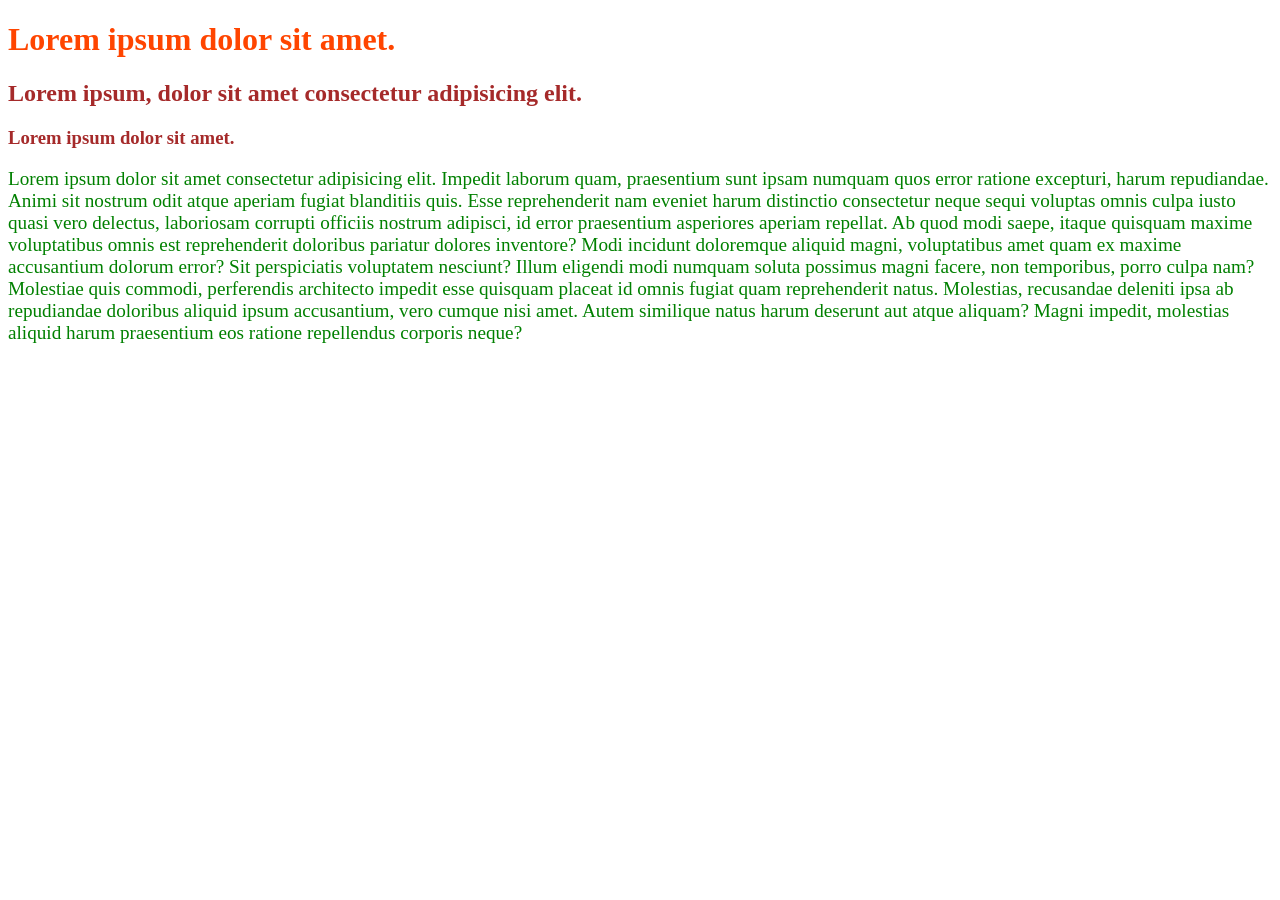
<file: css/01_basics/index.html>
<!doctype html>
<html lang="en">
  <head>
    <meta charset="UTF-8" />
    <meta name="viewport" content="width=device-width, initial-scale=1.0" />
    <title>CSS basics</title>
    <style>
      p {
        color: green;
      }
      /* class used here to style which was set below in body */
      .colorbrown {
        color: brown;
      }
    </style>
    <link rel="stylesheet" href="style.css" />
  </head>
  <body>
    <!-- in line styling -->
    <h1 style="color: orangered">Lorem ipsum dolor sit amet.</h1>

    <!-- using class to style -->
    <h2 class="colorbrown">
      Lorem ipsum, dolor sit amet consectetur adipisicing elit.
    </h2>

    <h3 class="colorbrown">Lorem ipsum dolor sit amet.</h3>

    <p>
      Lorem ipsum dolor sit amet consectetur adipisicing elit. Impedit laborum
      quam, praesentium sunt ipsam numquam quos error ratione excepturi, harum
      repudiandae. Animi sit nostrum odit atque aperiam fugiat blanditiis quis.
      Esse reprehenderit nam eveniet harum distinctio consectetur neque sequi
      voluptas omnis culpa iusto quasi vero delectus, laboriosam corrupti
      officiis nostrum adipisci, id error praesentium asperiores aperiam
      repellat. Ab quod modi saepe, itaque quisquam maxime voluptatibus omnis
      est reprehenderit doloribus pariatur dolores inventore? Modi incidunt
      doloremque aliquid magni, voluptatibus amet quam ex maxime accusantium
      dolorum error? Sit perspiciatis voluptatem nesciunt? Illum eligendi modi
      numquam soluta possimus magni facere, non temporibus, porro culpa nam?
      Molestiae quis commodi, perferendis architecto impedit esse quisquam
      placeat id omnis fugiat quam reprehenderit natus. Molestias, recusandae
      deleniti ipsa ab repudiandae doloribus aliquid ipsum accusantium, vero
      cumque nisi amet. Autem similique natus harum deserunt aut atque aliquam?
      Magni impedit, molestias aliquid harum praesentium eos ratione repellendus
      corporis neque?
    </p>
  </body>
</html>
</file>
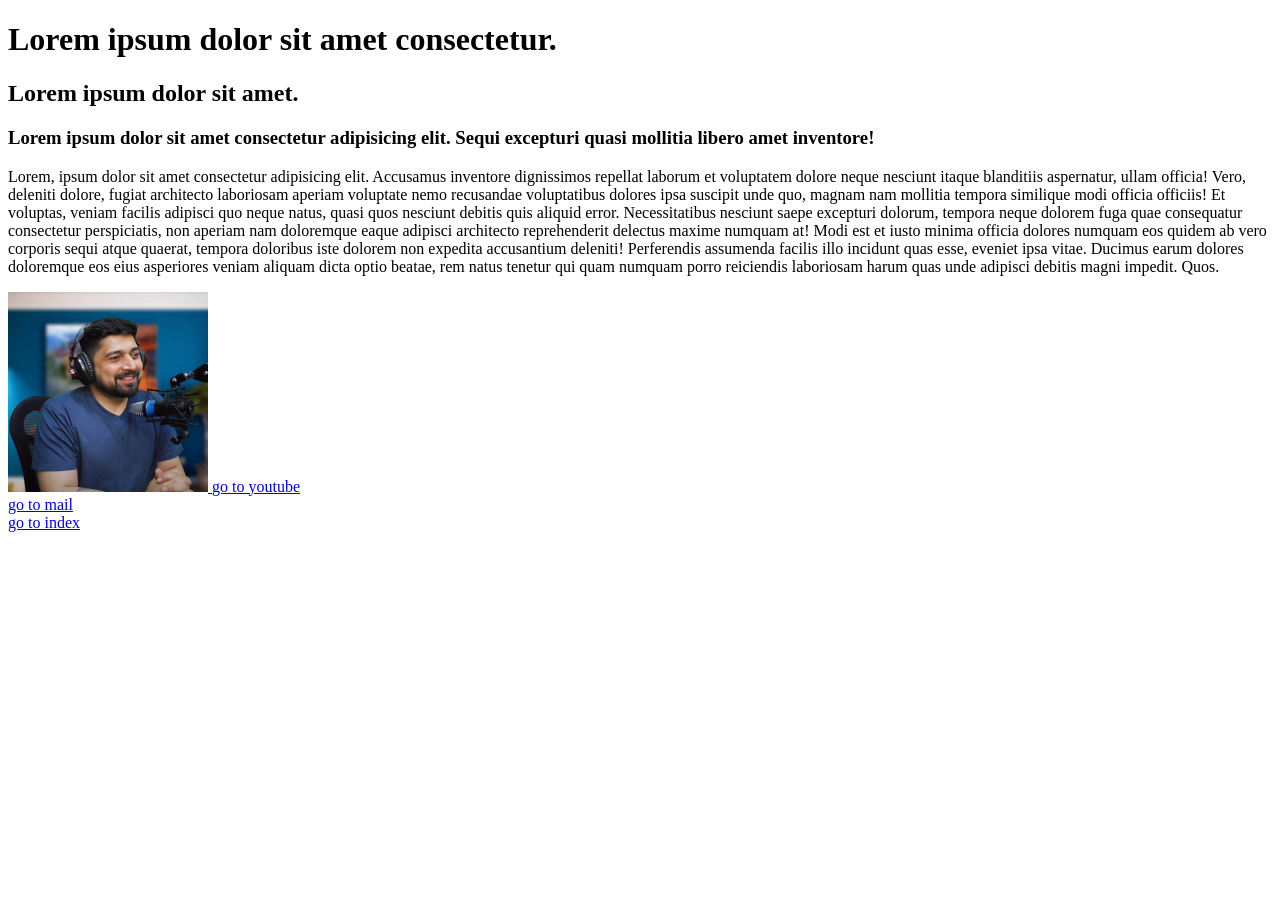
<file: html/01_intro.html>
<!doctype html>
<html lang="en">
  <head>
    <meta charset="UTF-8" />
    <meta name="viewport" content="width=device-width, initial-scale=1.0" />
    <title>Headings</title>
  </head>
  <!-- headers and paragraph -->
  <body>
    <h1 title="vaibhav">Lorem ipsum dolor sit amet consectetur.</h1>
    <h2 title="hover krne pe tooltip">Lorem ipsum dolor sit amet.</h2>
    <h3>
      Lorem ipsum dolor sit amet consectetur adipisicing elit. Sequi excepturi
      quasi mollitia libero amet inventore!
    </h3>
    <p>
      Lorem, ipsum dolor sit amet consectetur adipisicing elit. Accusamus
      inventore dignissimos repellat laborum et voluptatem dolore neque nesciunt
      itaque blanditiis aspernatur, ullam officia! Vero, deleniti dolore, fugiat
      architecto laboriosam aperiam voluptate nemo recusandae voluptatibus
      dolores ipsa suscipit unde quo, magnam nam mollitia tempora similique modi
      officia officiis! Et voluptas, veniam facilis adipisci quo neque natus,
      quasi quos nesciunt debitis quis aliquid error. Necessitatibus nesciunt
      saepe excepturi dolorum, tempora neque dolorem fuga quae consequatur
      consectetur perspiciatis, non aperiam nam doloremque eaque adipisci
      architecto reprehenderit delectus maxime numquam at! Modi est et iusto
      minima officia dolores numquam eos quidem ab vero corporis sequi atque
      quaerat, tempora doloribus iste dolorem non expedita accusantium deleniti!
      Perferendis assumenda facilis illo incidunt quas esse, eveniet ipsa vitae.
      Ducimus earum dolores doloremque eos eius asperiores veniam aliquam dicta
      optio beatae, rem natus tenetur qui quam numquam porro reiciendis
      laboriosam harum quas unde adipisci debitis magni impedit. Quos.
    </p>
    <!-- anchor tag(hyper reference - href) -->
    <a href="https://www.google.com">
      <img src="./Assets/hc.png" width="200px" height="200px" alt="hahdfafaa" />
    </a>
    <a href="https://www.youtube.com"> go to youtube </a>
    <br />
    <a href="mailto:gupta.vaibhav9313@gmail.com">go to mail</a>
    <br />
    <a href="./index.html">go to index</a>
  </body>
</html>
</file>
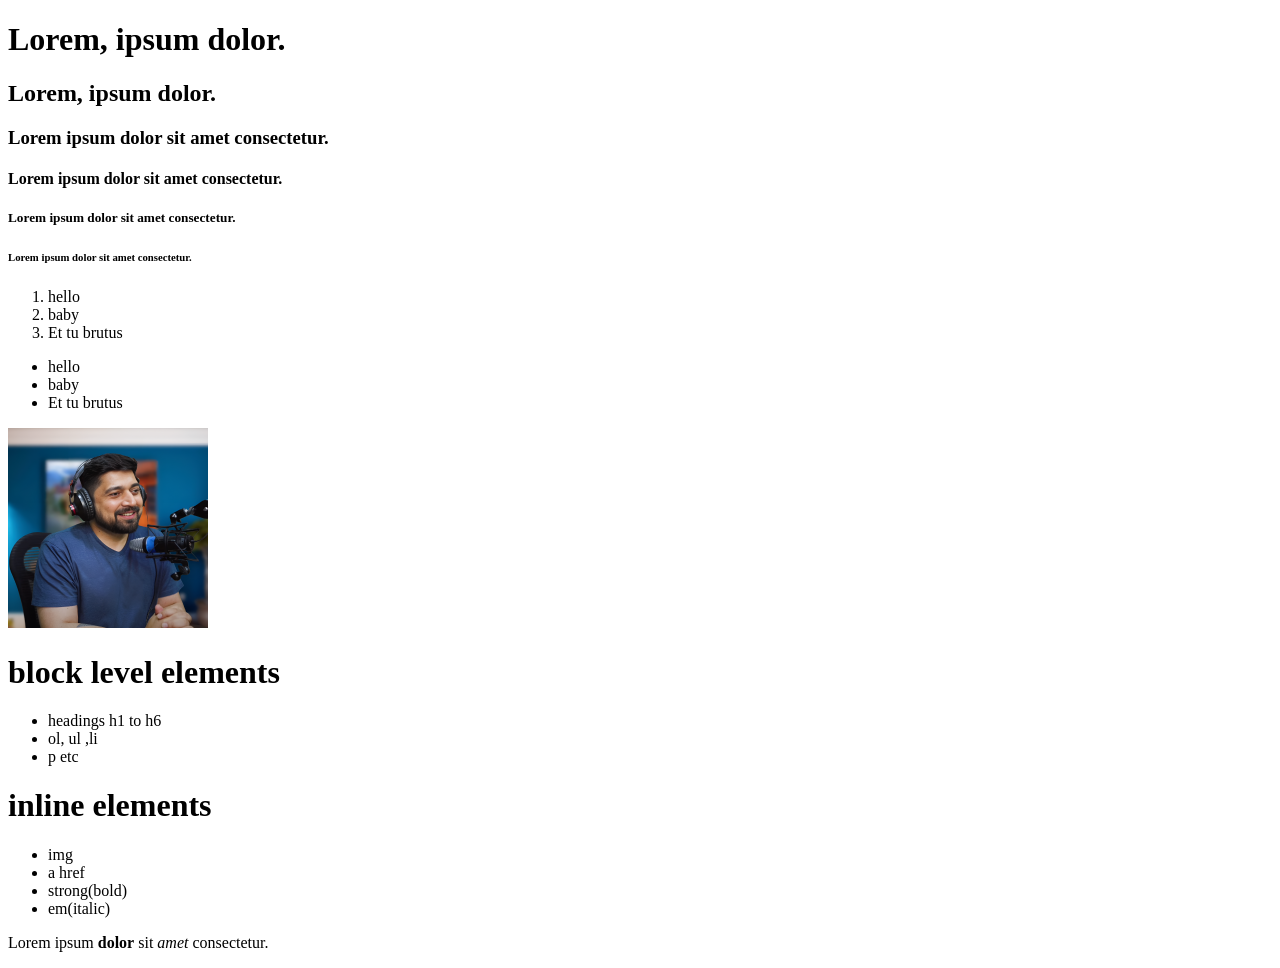
<file: html/02_headings_list.html>
<!doctype html>
<html lang="en">
  <head>
    <meta charset="UTF-8" />
    <meta name="viewport" content="width=device-width, initial-scale=1.0" />
    <title>lists</title>
  </head>
  <body>
    <!-- headings -->
    <h1>Lorem, ipsum dolor.</h1>
    <h2>Lorem, ipsum dolor.</h2>
    <h3>Lorem ipsum dolor sit amet consectetur.</h3>
    <h4>Lorem ipsum dolor sit amet consectetur.</h4>
    <h5>Lorem ipsum dolor sit amet consectetur.</h5>
    <h6>Lorem ipsum dolor sit amet consectetur.</h6>

    <!-- lists(ordered list(ol) and unordered lists(ul)) -->
    <ol>
      <li>hello</li>
      <li>baby</li>
      <li>Et tu brutus</li>
    </ol>
    <ul>
      <li>hello</li>
      <li>baby</li>
      <li>Et tu brutus</li>
    </ul>

    <!-- block level(take whole screen width) and inline element(take only required width) -->
    <img src="./Assets/hc.png" width="200px" alt="" />

    <div>
      <h1>block level elements</h1>
      <ul>
        <li>headings h1 to h6</li>
        <li>ol, ul ,li</li>
        <li>p etc</li>
      </ul>
    </div>
    <div>
      <h1>inline elements</h1>
      <ul>
        <li>img</li>
        <li>a href</li>
        <li>strong(bold)</li>
        <li>em(italic)</li>
      </ul>

      <p>Lorem ipsum <strong>dolor</strong> sit <em>amet</em> consectetur.</p>
    </div>
  </body>
</html>
</file>
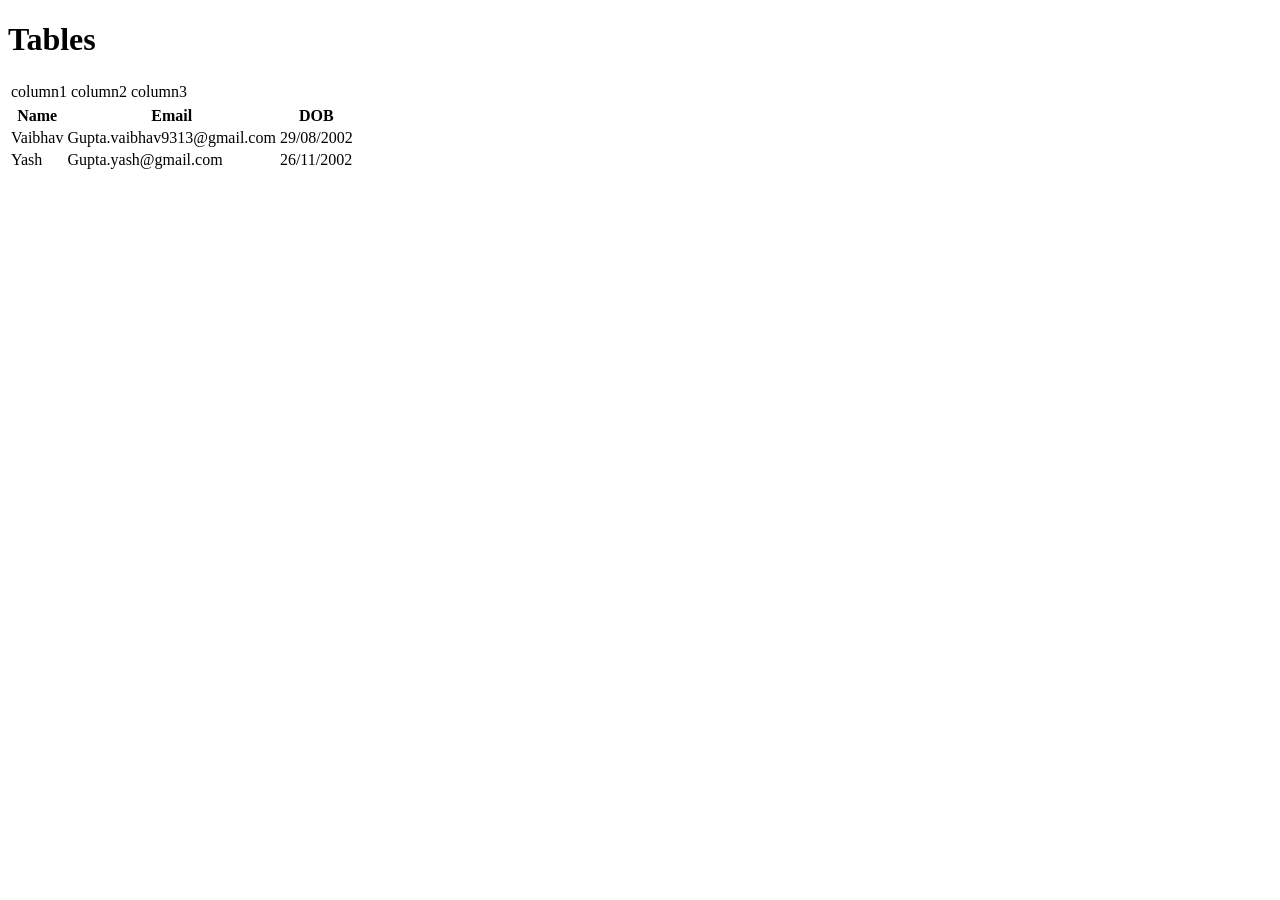
<file: html/03_tables.html>
<!doctype html>
<html lang="en">
  <head>
    <meta charset="UTF-8" />
    <meta name="viewport" content="width=device-width, initial-scale=1.0" />
    <title>Tables</title>
  </head>
  <body>
    <h1>Tables</h1>
    <table>
      <tr>
        <td>column1</td>
        <td>column2</td>
        <td>column3</td>
      </tr>
    </table>

    <table>
      <tr>
        <th>Name</th>
        <th>Email</th>
        <th>DOB</th>
      </tr>
      <tr>
        <td>Vaibhav</td>
        <td>Gupta.vaibhav9313@gmail.com</td>
        <td>29/08/2002</td>
      </tr>
      <tr>
        <td>Yash</td>
        <td>Gupta.yash@gmail.com</td>
        <td>26/11/2002</td>
      </tr>
    </table>
  </body>
</html>
</file>
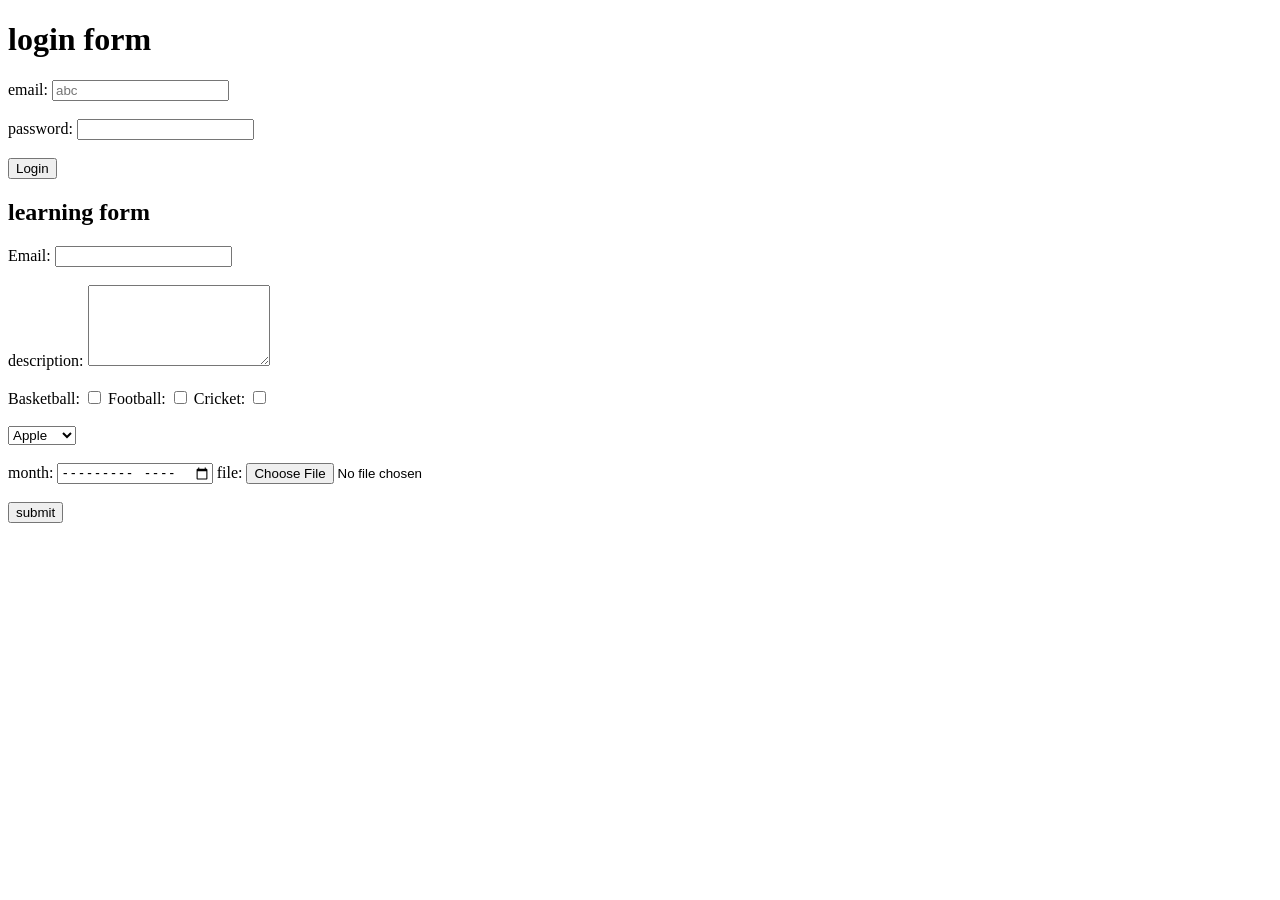
<file: html/04_forms.html>
<!doctype html>
<html lang="en">
  <head>
    <meta charset="UTF-8" />
    <meta name="viewport" content="width=device-width, initial-scale=1.0" />
    <title>forms</title>
  </head>
  <body>
    <h1>login form</h1>
    <form>
      <label for="Email">
        email:
        <input placeholder="abc" type="text" name="email" />
      </label>
      <br />
      <br />
      <label for="Password">
        password:
        <input type="password" name="password" />
      </label>
      <br />
      <br />
      <button type="submit">Login</button>
    </form>

    <div>
      <h2>learning form</h2>
      <form>
        <label for="email">
          Email:
          <input type="email" name="email" id="" />
        </label>
        <br />
        <br />
        <label for="description">
          description:
          <textarea rows="5" cols="20" name="description" id=""></textarea>
        </label>
        <br />
        <br />
        <label for="Games">
          Basketball:
          <input type="checkbox" name="" id="" />
          Football:
          <input type="checkbox" name="" id="" />
          Cricket:
          <input type="checkbox" name="" id="" />
        </label>
        <br />
        <br />
        <label for="Food">
          <select name="Food" id="">
            <option value="Apple">Apple</option>
            <option value="Mango">Mango</option>
            <option value="Banana">Banana</option>
          </select>
        </label>
        <br />
        <br />
        <label for="month"> month: <input type="month" name="" id="" /> </label>
        <label for="file"> file: <input type="file" name="" id="" /> </label>
        <br />
        <br />
        <button type="submit">submit</button>
      </form>
    </div>
  </body>
</html>
</file>
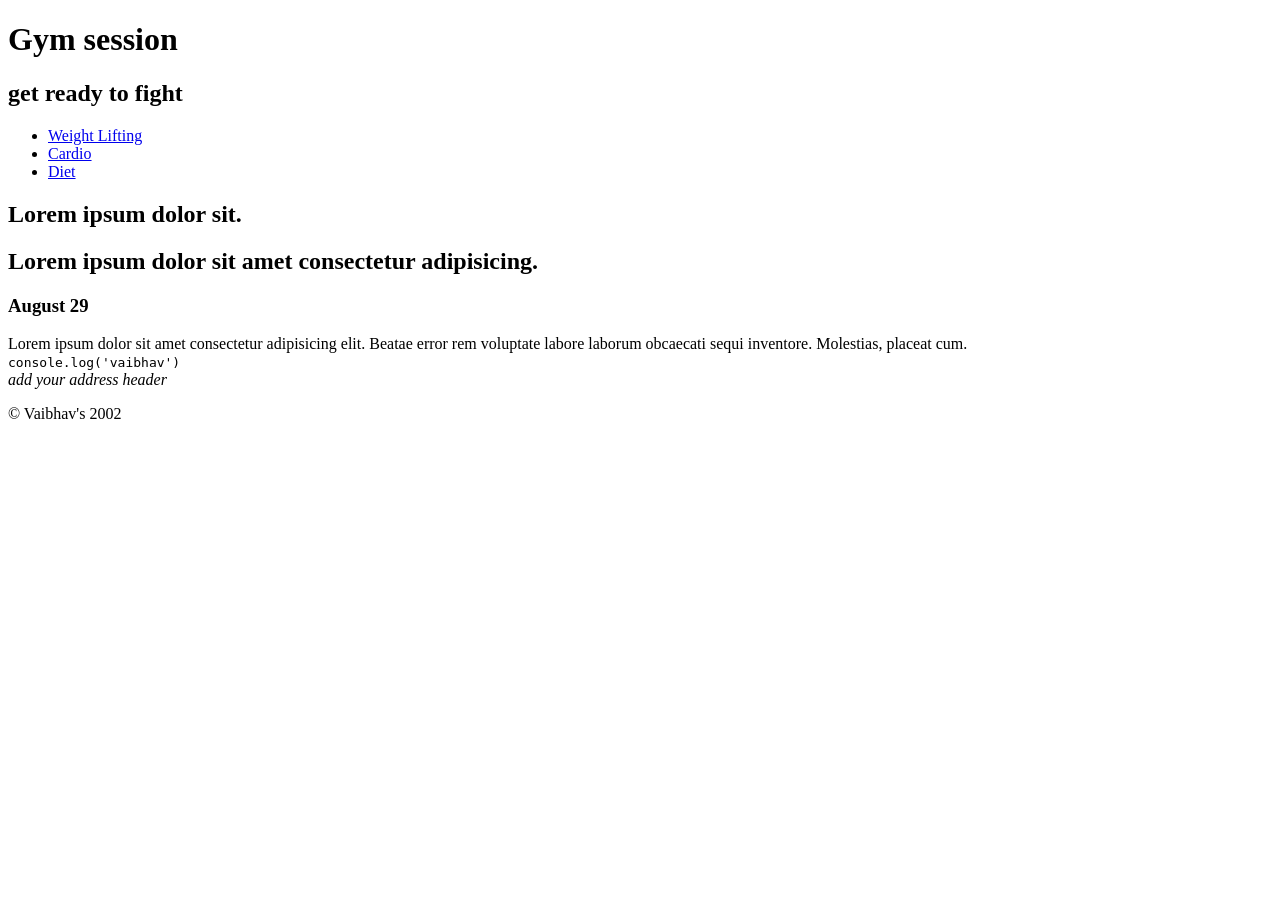
<file: html/05_semantics.html>
<!doctype html>
<html lang="en">
  <head>
    <meta charset="UTF-8" />
    <meta name="viewport" content="width=device-width, initial-scale=1.0" />
    <title>Gym Workout</title>
  </head>
  <body>
    <header>
      <h1>Gym session</h1>
      <h2>get ready to fight</h2>
      <nav>
        <ul>
          <li><a href="#">Weight Lifting</a></li>
          <li><a href="#">Cardio</a></li>
          <li><a href="#">Diet</a></li>
        </ul>
      </nav>
    </header>
    <article>
      <hgroup>
        <h1>Lorem ipsum dolor sit.</h1>
        <h2>Lorem ipsum dolor sit amet consectetur adipisicing.</h2>
        <h3><time datetime="2002-08-29">August 29</time></h3>
      </hgroup>

      <section>
        Lorem ipsum dolor sit amet consectetur adipisicing elit. Beatae error
        rem voluptate labore laborum obcaecati sequi inventore. Molestias,
        placeat cum.
      </section>

      <section>
        <code>console.log('vaibhav')</code>
      </section>
    </article>

    <footer>
      <address>add your address header</address>
      <p>&copy; Vaibhav's 2002</p>
    </footer>
  </body>
</html>
</file>
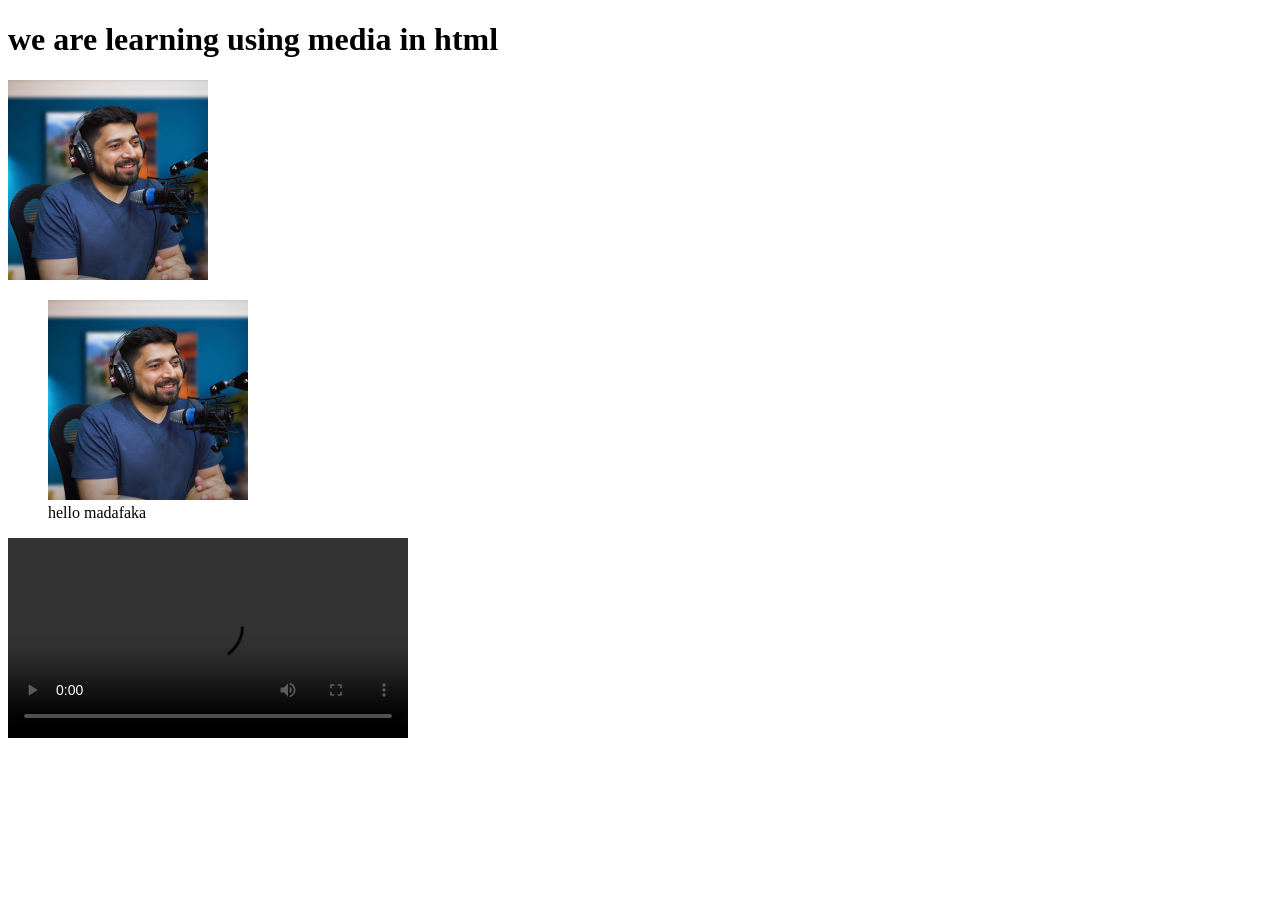
<file: html/06_media.html>
<!doctype html>
<html lang="en">
  <head>
    <meta charset="UTF-8" />
    <meta name="viewport" content="width=device-width, initial-scale=1.0" />
    <title>Media</title>
  </head>
  <body>
    <h1>we are learning using media in html</h1>
    <img src="./Assets/hc.png" title="Hitesh boi" width="200px" alt="photo" />
    <br />
    <figure>
      <img src="./Assets/hc.png" width="200" alt="again" />
      <figcaption>hello madafaka</figcaption>
    </figure>
    <video src="./Assets/cali2.mp4" controls width="400" controlslist></video>
  </body>

  <!-- aria lables are also there which make web more rich these are not imp to us but just for info writing here -->
</html>
</file>
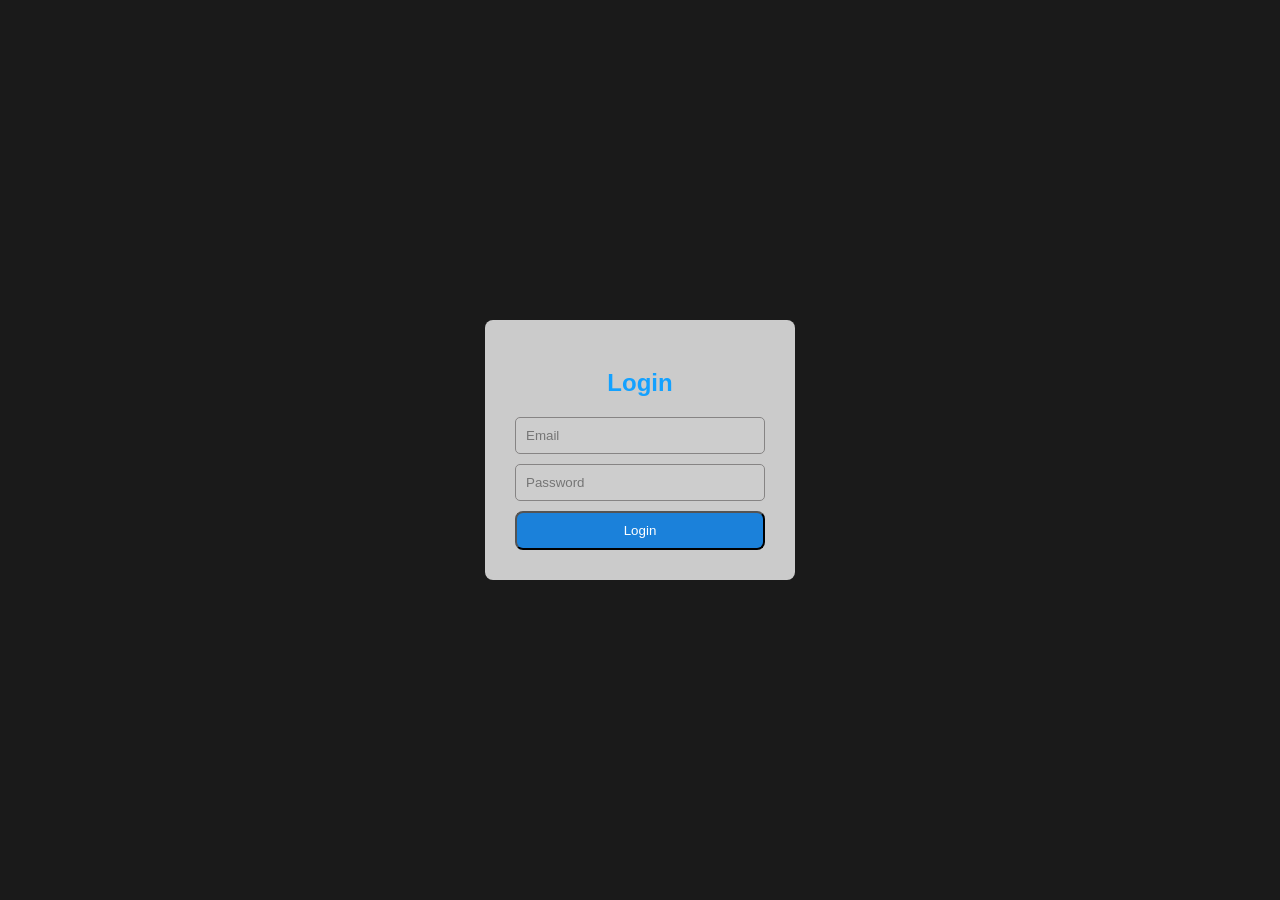
<file: css/02_login_project/login.html>
<!doctype html>
<html lang="en">
  <head>
    <meta charset="UTF-8" />
    <meta name="viewport" content="width=device-width, initial-scale=1.0" />
    <title>Login</title>
    <style>
      body {
        font-family: Arial, Helvetica, sans-serif;
        background-color: #1a1a1a;
        margin: 0;
        padding: 0;
        height: 100vh;
        display: flex;
        justify-content: center;
        align-items: center;
      }
      .card {
        background-color: #cbcbcb;
        border-radius: 8px;
        padding: 30px;
        width: 250px;
      }
      h2 {
        color: #13a1ff;
        text-align: center;
        margin-bottom: 20px;
      }
      form {
        display: flex;
        flex-direction: column;
        /* gap: 3px; */
      }
      input {
        margin-bottom: 10px;
        padding: 10px;
        border-radius: 5px;
        border: 1px solid rgb(134, 132, 132);
        background-color: #cdcdcd;
      }
      button {
        background-color: #1b81da;
        color: white;
        padding: 10px;
        border-radius: 8px;
      }
      button:hover {
        background-color: #063a68;
      }
    </style>
  </head>
  <body>
    <div class="card">
      <h2>Login</h2>
      <form>
        <input type="email" name="" id="" placeholder="Email" />
        <input type="password" name="" id="" placeholder="Password" />
        <button type="submit">Login</button>
      </form>
    </div>
  </body>
</html>
</file>
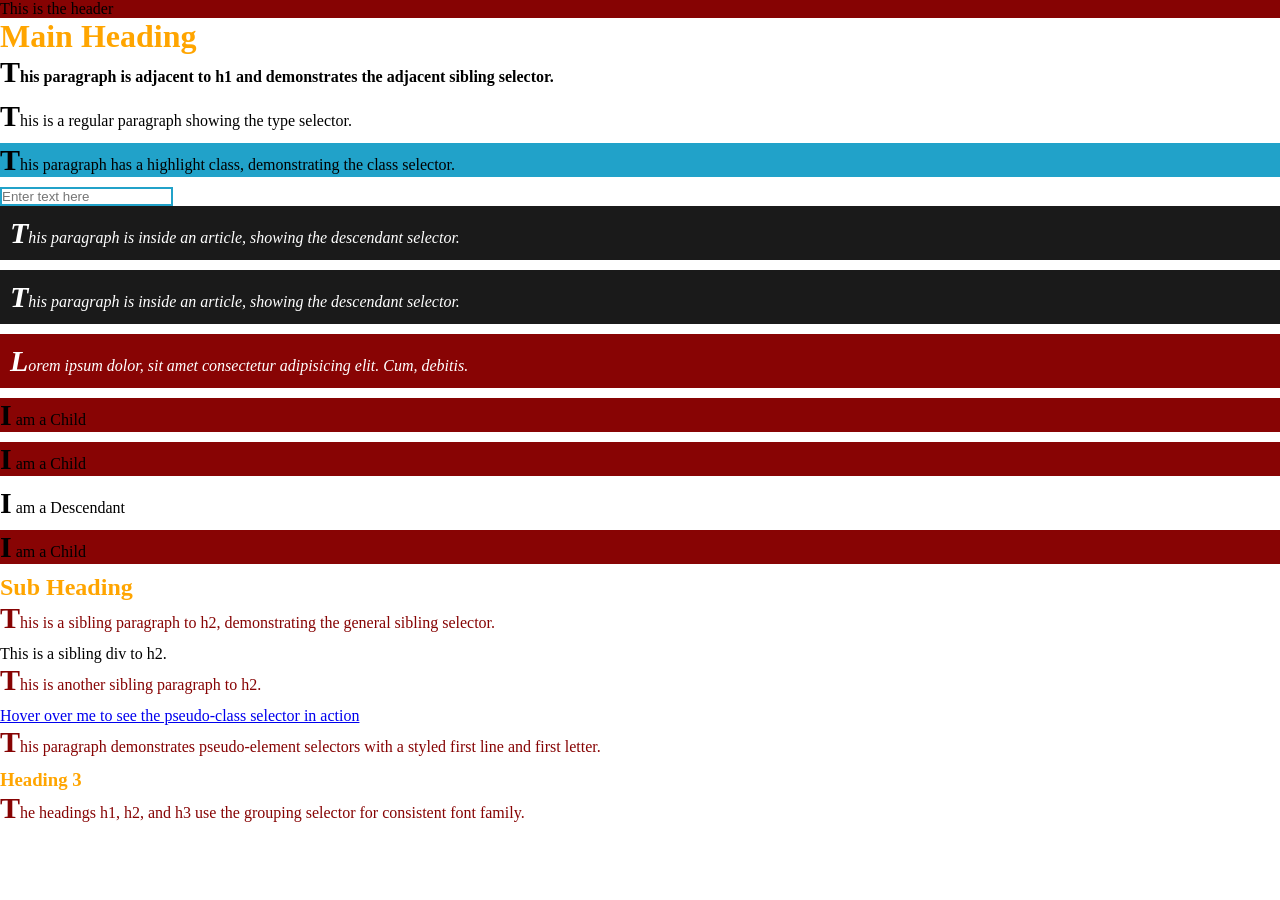
<file: css/03_selectors/selectors.html>
<!doctype html>
<html lang="en">
  <head>
    <meta charset="UTF-8" />
    <meta name="viewport" content="width=device-width, initial-scale=1.0" />
    <title>CSS Selectors Example</title>
    <style>
      /* 1. Universal Selector */
      * {
        margin: 0;
        padding: 0;
        box-sizing: border-box;
      }

      /* 2. Type Selector */
      p {
        font-size: 16px;
        margin-bottom: 10px;
      }

      /* 3. Class Selector */
      .highlight {
        background-color: #21a2c9;
      }

      /* 4. ID Selector */
      #header {
        background-color: #860303;
      }

      /* 5. Attribute Selector */
      input[type="text"] {
        border: 2px solid #21a2c9;
      }

      /* 6. Descendant Selector */
      article p {
        font-style: italic;
        background-color: #1a1a1a;
        color: #fff;
        padding: 10px;
      }

      /* 7. Child Selector */
      div > p {
        background-color: #880404;
      }

      /* 8. Adjacent Sibling Selector */
      h1 + p {
        font-weight: bold;
      }

      /* 9. General Sibling Selector */
      h2 ~ p {
        color: #860303;
      }

      /* 10. Pseudo-class Selector */

      a:hover {
        background-color: #14a50e;
        text-decoration: none;
        color: #1a1a1a;
        padding: 5px;
        margin: 4px;
      }

      /* 11. Pseudo-element Selector */
      p::first-letter {
        font-weight: bold;
        font-size: 30px;
      }

      /* 12. Grouping Selector */

      h1,
      h2,
      h3 {
        color: orange;
      }
    </style>
  </head>
  <body>
    <header id="header">This is the header</header>

    <h1>Main Heading</h1>
    <p>
      This paragraph is adjacent to h1 and demonstrates the adjacent sibling
      selector.
    </p>
    <p>This is a regular paragraph showing the type selector.</p>

    <p class="highlight">
      This paragraph has a highlight class, demonstrating the class selector.
    </p>

    <input type="text" placeholder="Enter text here" />

    <article>
      <p>
        This paragraph is inside an article, showing the descendant selector.
      </p>
      <p>
        This paragraph is inside an article, showing the descendant selector.
      </p>
      <div>
        <p>
          Lorem ipsum dolor, sit amet consectetur adipisicing elit. Cum,
          debitis.
        </p>
      </div>
    </article>

    <div>
      <p>I am a Child</p>
      <p>I am a Child</p>
      <section>
        <p>I am a Descendant</p>
      </section>
      <p>I am a Child</p>
    </div>

    <h2>Sub Heading</h2>
    <p>
      This is a sibling paragraph to h2, demonstrating the general sibling
      selector.
    </p>
    <div>This is a sibling div to h2.</div>
    <p>This is another sibling paragraph to h2.</p>

    <a href="#">Hover over me to see the pseudo-class selector in action</a>

    <p>
      This paragraph demonstrates pseudo-element selectors with a styled first
      line and first letter.
    </p>

    <h3>Heading 3</h3>

    <p>
      The headings h1, h2, and h3 use the grouping selector for consistent font
      family.
    </p>
  </body>
</html>
</file>
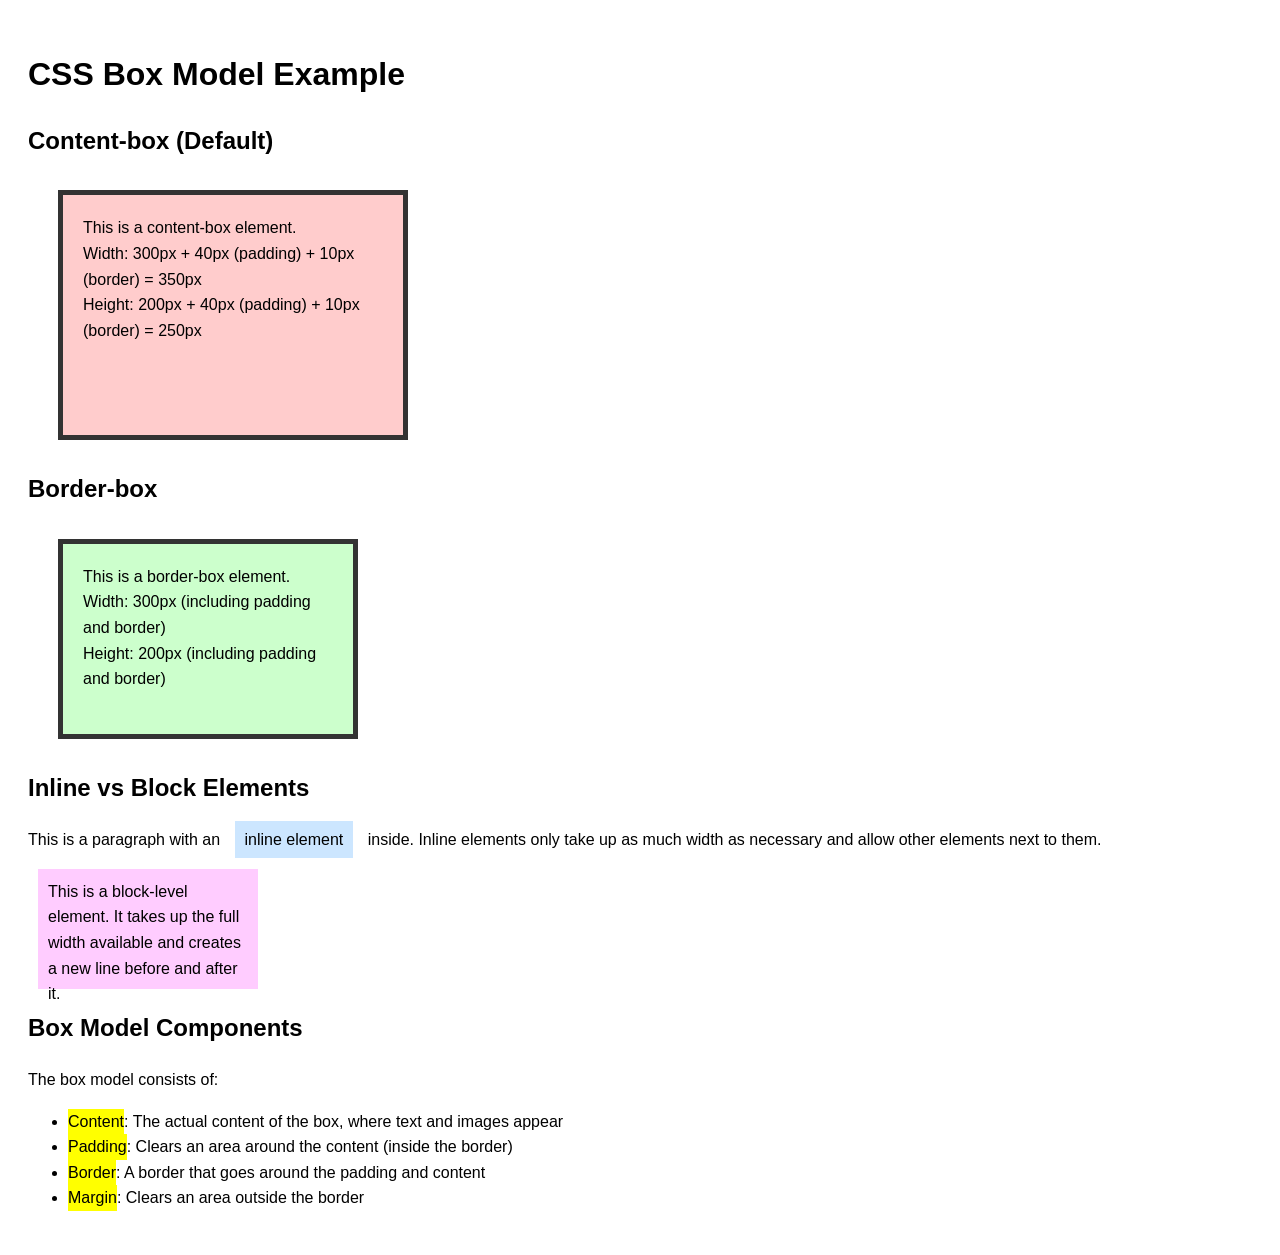
<file: css/04_box_model/boxmodel.html>
<!doctype html>
<html lang="en">
  <head>
    <meta charset="UTF-8" />
    <meta name="viewport" content="width=device-width, initial-scale=1.0" />
    <title>CSS Box Model Example</title>
    <style>
      body {
        font-family: Arial, sans-serif;
        line-height: 1.6;
        padding: 20px;
      }

      .box-model-demo {
        width: 300px;
        height: 200px;
        padding: 20px;
        border: 5px solid #333;
        margin: 30px;
        background-color: #f0f0f0;
      }

      .content-box {
        box-sizing: content-box;
        background-color: #ffcccc;
      }

      .border-box {
        box-sizing: border-box;
        background-color: #ccffcc;
      }

      .box-model-demo p {
        margin: 0;
      }

      .highlight {
        background-color: yellow;
        display: inline-block;
      }

      .inline-example {
        background-color: #cce6ff;
        padding: 10px;
        margin: 10px;
        /* Inline elements ignore width and height */
        width: 200px;
        height: 100px;
      }

      .block-example {
        background-color: #ffccff;
        padding: 10px;
        margin: 10px;
        width: 200px;
        height: 100px;
      }
    </style>
  </head>
  <body>
    <h1>CSS Box Model Example</h1>

    <h2>Content-box (Default)</h2>
    <div class="box-model-demo content-box">
      <p>This is a content-box element.</p>
      <p>Width: 300px + 40px (padding) + 10px (border) = 350px</p>
      <p>Height: 200px + 40px (padding) + 10px (border) = 250px</p>
    </div>

    <h2>Border-box</h2>
    <div class="box-model-demo border-box">
      <p>This is a border-box element.</p>
      <p>Width: 300px (including padding and border)</p>
      <p>Height: 200px (including padding and border)</p>
    </div>

    <h2>Inline vs Block Elements</h2>
    <p>
      This is a paragraph with an
      <span class="inline-example">inline element</span> inside. Inline elements
      only take up as much width as necessary and allow other elements next to
      them.
    </p>

    <div class="block-example">
      This is a block-level element. It takes up the full width available and
      creates a new line before and after it.
    </div>

    <h2>Box Model Components</h2>
    <p>The box model consists of:</p>
    <ul>
      <li>
        <span class="highlight">Content</span>: The actual content of the box,
        where text and images appear
      </li>
      <li>
        <span class="highlight">Padding</span>: Clears an area around the
        content (inside the border)
      </li>
      <li>
        <span class="highlight">Border</span>: A border that goes around the
        padding and content
      </li>
      <li>
        <span class="highlight">Margin</span>: Clears an area outside the border
      </li>
    </ul>
  </body>
</html>
</file>
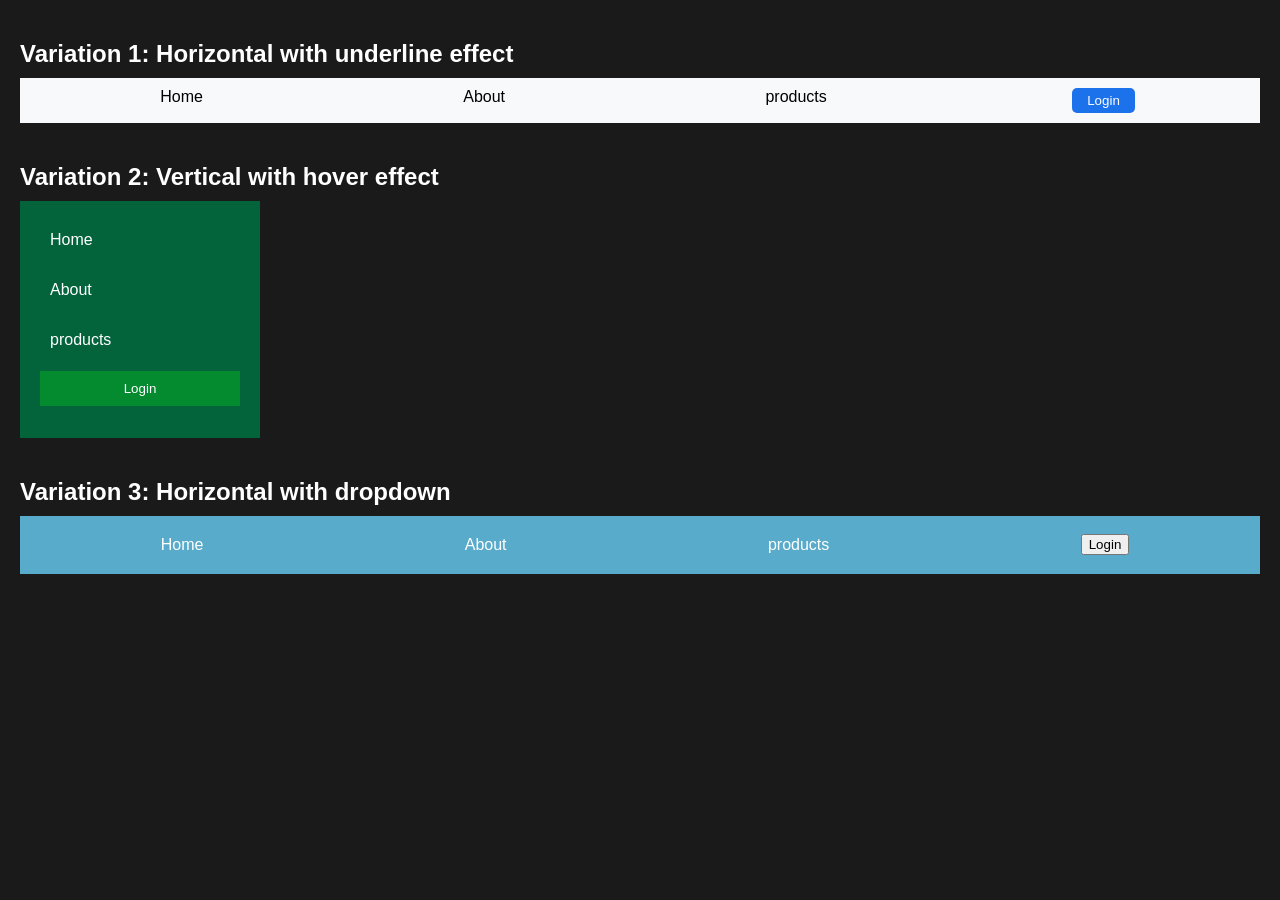
<file: css/05_navbar/navbar.html>
<!doctype html>
<html lang="en">
  <head>
    <meta charset="UTF-8" />
    <meta name="viewport" content="width=device-width, initial-scale=1.0" />
    <title>Navigations Bar Variations</title>
    <style>
      body {
        font-family: Arial, Helvetica, sans-serif;
        margin: 0;
        padding: 20px;
        background-color: #1a1a1a;
        color: white;
      }
      .nav-container {
        margin-bottom: 40px;
      }
      h2 {
        margin-bottom: 10px;
      }

      /* nav 1 styling */
      .nav1 {
        /* border: 2px solid red; */
        background-color: #f8f9fa;
        padding: 10px;
      }
      .nav1 ul {
        list-style-type: none;
        margin: 0px;
        padding: 0px;
        display: flex;
        justify-content: space-around;
      }
      .nav1 li {
        display: inline;
      }
      .nav1 a {
        text-decoration: none;
        color: #000000;
        /* background-color: rgb(255, 128, 0); */
        padding: 5px 15px;
        position: relative;
      }

      /* underline effect */
      .nav1 a::after {
        content: "";
        position: absolute;
        height: 2px;
        width: 100%;
        bottom: 0;
        left: 0;
        background-color: #136ed5;
        transform: scaleX(0);
        transition: transform 0.3s ease-in-out;
      }
      .nav1 a:hover::after {
        transform: scaleX(1);
      }

      .nav1 .login-btn {
        color: white;
        background-color: #1c72ea;
        border: none;
        padding: 5px 15px;
        border-radius: 5px;
        cursor: pointer;
      }

      /* nav 2 styling */
      .nav2 {
        /* border: 2px solid red; */
        background-color: #03643c;
        width: 200px;
        padding: 20px;
      }
      .nav2 ul {
        list-style-type: none;
        margin: 0;
        padding: 0;
      }
      .nav2 li {
        margin-bottom: 12px;
      }
      .nav2 a {
        text-decoration: none;
        color: white;
        display: block;
        padding: 10px;
        width: 100%;
      }
      .nav2 a:hover {
        background-color: #137e0a;
      }
      .nav2 .login-btn {
        background-color: #048a2f;
        color: white;
        border: none;
        width: 100%;
        padding: 10px;
        cursor: pointer;
      }
      .nav2 .login-btn:hover {
        background-color: #fff;
        border: 2px solid green;
        color: #136ed5;
      }
      .nav3 {
        background-color: #58abcb;
        padding: 10px;
      }
      .nav3 ul {
        list-style-type: none;
        padding: 0;
        margin: 0;
        display: flex;
        justify-content: space-around;
        align-items: center;
      }
      .nav3 a {
        text-decoration: none;
        color: #fff;
        padding: 10px;
        display: block;
      }
      .nav3 .dropdown-content {
        display: none;
      }
      .nav3 .dropdown:hover .dropdown-content {
        display: block;
        position: absolute;
        background-color: #98e6fe;
        min-width: 150px;
      }
    </style>
  </head>
  <body>
    <div class="nav-container">
      <h2>Variation 1: Horizontal with underline effect</h2>
      <nav class="nav1">
        <ul>
          <li><a href="#">Home</a></li>
          <li><a href="#">About</a></li>
          <li><a href="#">products</a></li>
          <li><button class="login-btn">Login</button></li>
        </ul>
      </nav>
    </div>

    <div class="nav-container">
      <h2>Variation 2: Vertical with hover effect</h2>
      <nav class="nav2">
        <ul>
          <li><a href="#">Home</a></li>
          <li><a href="#">About</a></li>
          <li><a href="#">products</a></li>
          <li><button class="login-btn">Login</button></li>
        </ul>
      </nav>
    </div>

    <div class="nav-container">
      <h2>Variation 3: Horizontal with dropdown</h2>
      <nav class="nav3">
        <ul>
          <li><a href="#">Home</a></li>
          <li class="dropdown">
            <a href="#">About</a>
            <div class="dropdown-content">
              <a href="#">Our Story</a>
              <a href="#">Team</a>
              <a href="#">Contact</a>
            </div>
          </li>
          <li><a href="#">products</a></li>
          <li><button class="login-btn">Login</button></li>
        </ul>
      </nav>
    </div>
  </body>
</html>
</file>
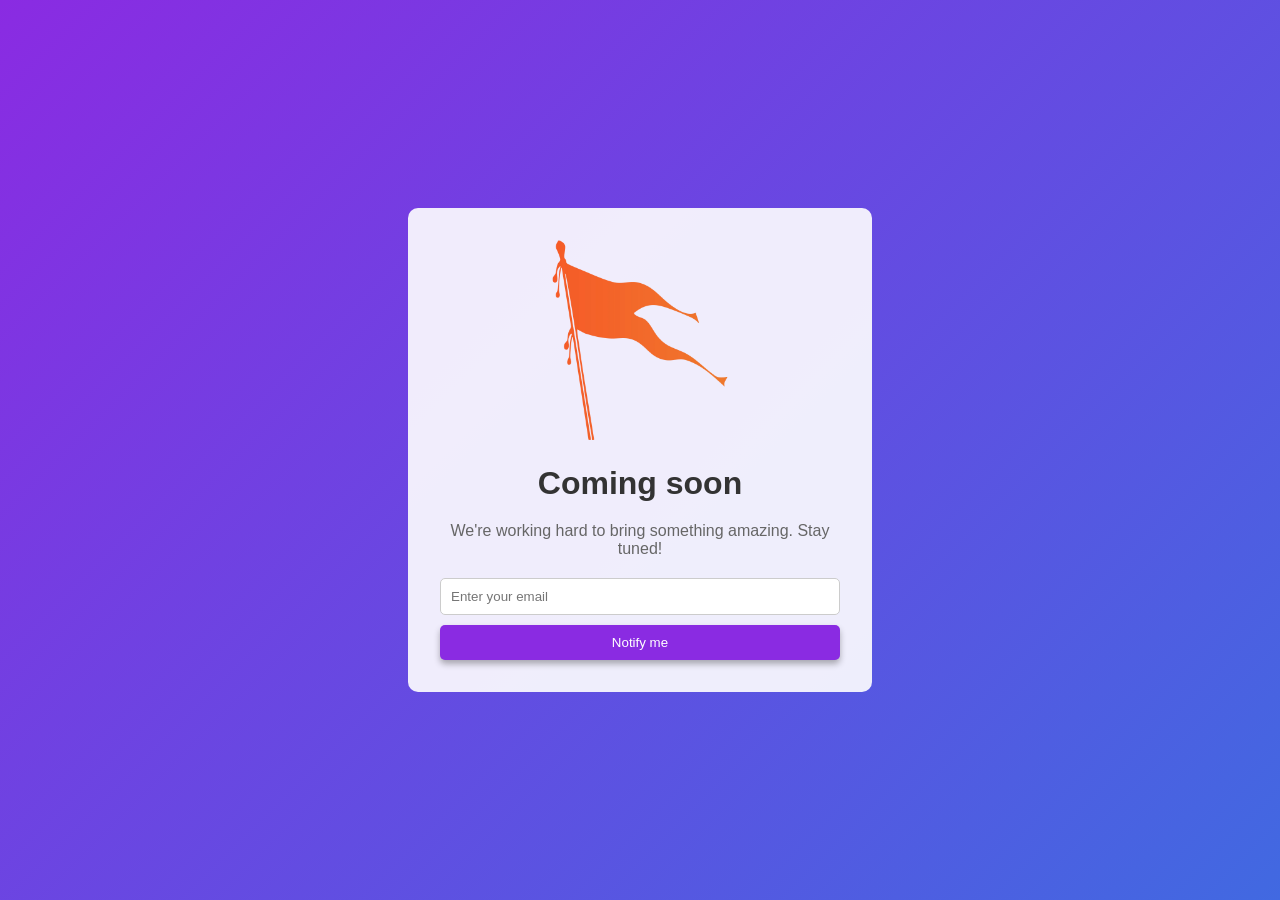
<file: css/06_coming_soon/coming-soon-landing.html>
<!doctype html>
<html lang="en">
  <head>
    <meta charset="UTF-8" />
    <meta name="viewport" content="width=device-width, initial-scale=1.0" />
    <title>Chai landing page</title>
    <link rel="stylesheet" href="style.css" />
  </head>
  <body>
    <div class="container">
      <div class="content">
        <img src="../assets/flag.png" class="logo" alt="DharmaYodha logo" />
        <h1>Coming soon</h1>
        <p>We're working hard to bring something amazing. Stay tuned!</p>
        <form id="notify-form">
          <input type="email" placeholder="Enter your email" required />
          <button type="submit">Notify me</button>
        </form>
      </div>
    </div>
  </body>
</html>
</file>
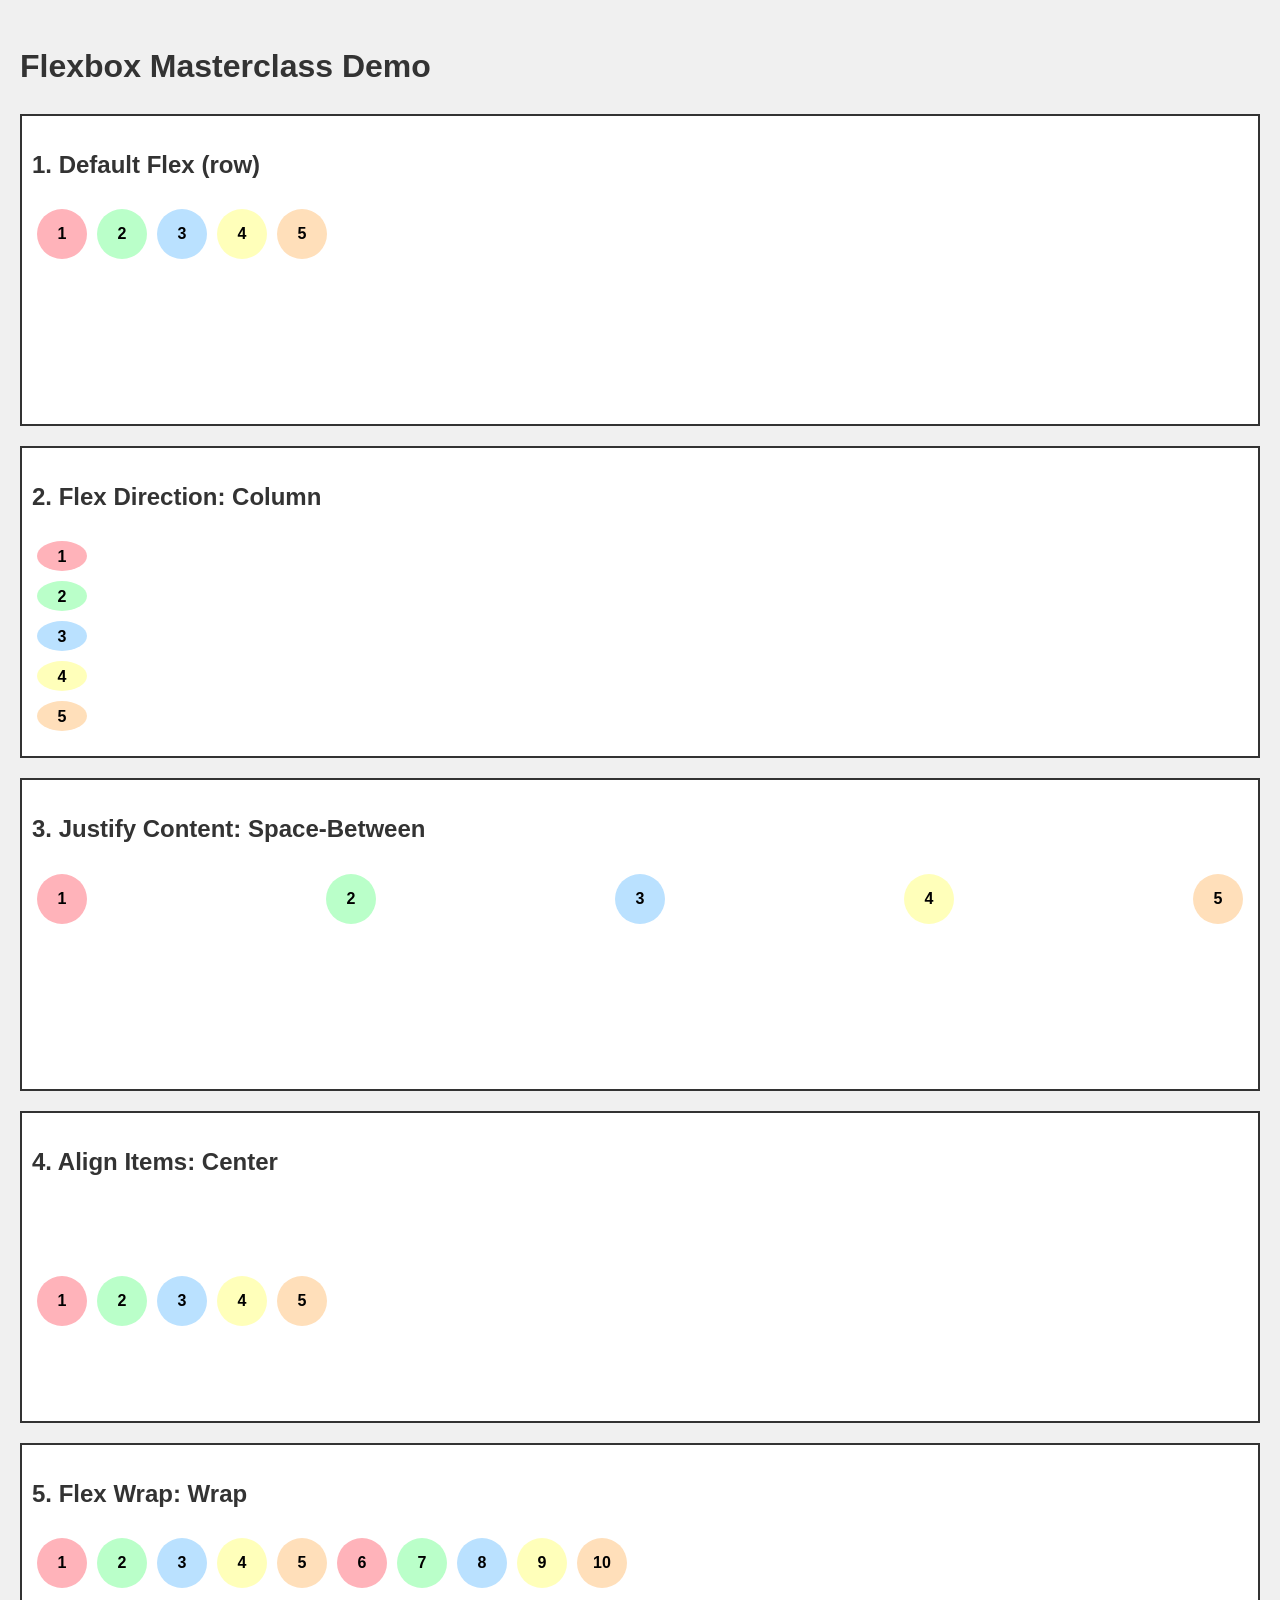
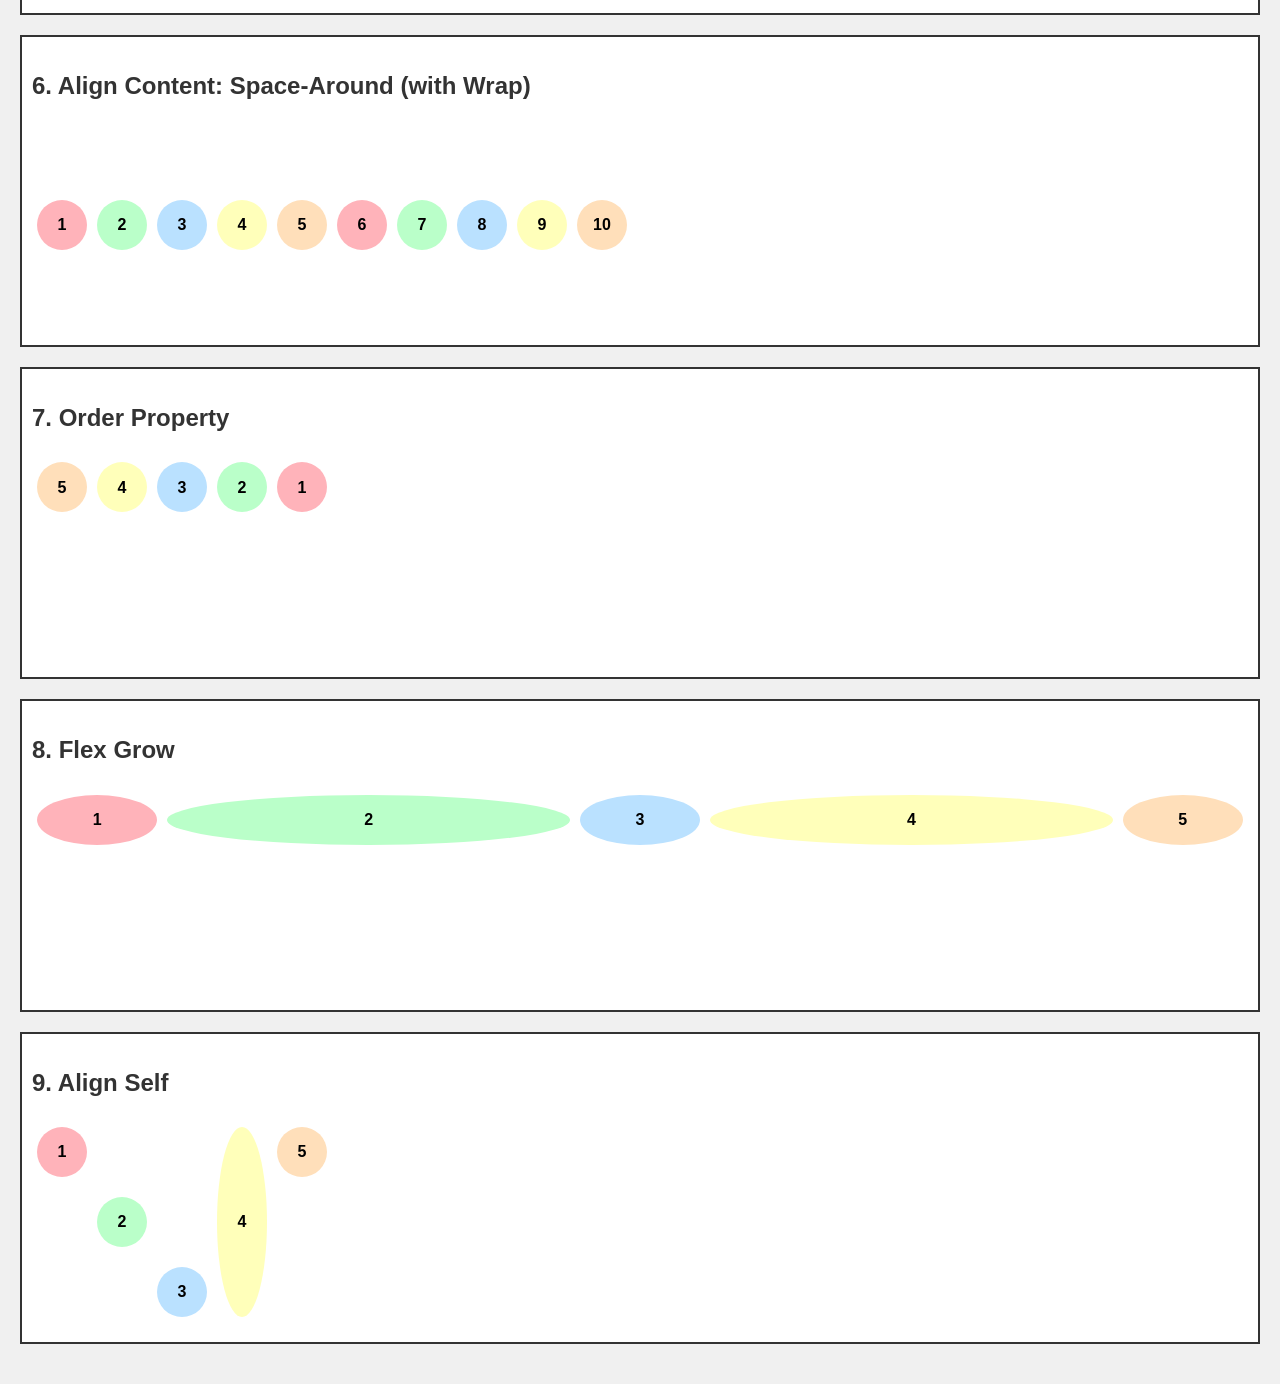
<file: css/07_flexbox/flexbox.html>
<!doctype html>
<html lang="en">
  <head>
    <meta charset="UTF-8" />
    <meta name="viewport" content="width=device-width, initial-scale=1.0" />
    <title>Flexbox Masterclass Demo</title>
    <style>
      body {
        font-family: Arial, sans-serif;
        line-height: 1.6;
        margin: 0;
        padding: 20px;
        background-color: #f0f0f0;
      }
      h1,
      h2 {
        color: #333;
      }
      .container {
        background-color: #fff;
        border: 2px solid #333;
        margin-bottom: 20px;
        padding: 10px;
      }
      .flex-container {
        display: flex;
        height: 200px;
        margin-bottom: 10px;
      }
      .circle {
        width: 50px;
        height: 50px;
        border-radius: 50%;
        display: flex;
        justify-content: center;
        align-items: center;
        font-weight: bold;
        margin: 5px;
      }
      .pastel-1 {
        background-color: #ffb3ba;
      }
      .pastel-2 {
        background-color: #baffc9;
      }
      .pastel-3 {
        background-color: #bae1ff;
      }
      .pastel-4 {
        background-color: #ffffba;
      }
      .pastel-5 {
        background-color: #ffdfba;
      }
    </style>
  </head>
  <body>
    <h1>Flexbox Masterclass Demo</h1>

    <div class="container">
      <h2>1. Default Flex (row)</h2>
      <div class="flex-container">
        <div class="circle pastel-1">1</div>
        <div class="circle pastel-2">2</div>
        <div class="circle pastel-3">3</div>
        <div class="circle pastel-4">4</div>
        <div class="circle pastel-5">5</div>
      </div>
    </div>

    <div class="container">
      <h2>2. Flex Direction: Column</h2>
      <div class="flex-container" style="flex-direction: column">
        <div class="circle pastel-1">1</div>
        <div class="circle pastel-2">2</div>
        <div class="circle pastel-3">3</div>
        <div class="circle pastel-4">4</div>
        <div class="circle pastel-5">5</div>
      </div>
    </div>

    <div class="container">
      <h2>3. Justify Content: Space-Between</h2>
      <div class="flex-container" style="justify-content: space-between">
        <div class="circle pastel-1">1</div>
        <div class="circle pastel-2">2</div>
        <div class="circle pastel-3">3</div>
        <div class="circle pastel-4">4</div>
        <div class="circle pastel-5">5</div>
      </div>
    </div>

    <div class="container">
      <h2>4. Align Items: Center</h2>
      <div class="flex-container" style="align-items: center">
        <div class="circle pastel-1">1</div>
        <div class="circle pastel-2">2</div>
        <div class="circle pastel-3">3</div>
        <div class="circle pastel-4">4</div>
        <div class="circle pastel-5">5</div>
      </div>
    </div>

    <div class="container">
      <h2>5. Flex Wrap: Wrap</h2>
      <div class="flex-container" style="flex-wrap: wrap; height: auto">
        <div class="circle pastel-1">1</div>
        <div class="circle pastel-2">2</div>
        <div class="circle pastel-3">3</div>
        <div class="circle pastel-4">4</div>
        <div class="circle pastel-5">5</div>
        <div class="circle pastel-1">6</div>
        <div class="circle pastel-2">7</div>
        <div class="circle pastel-3">8</div>
        <div class="circle pastel-4">9</div>
        <div class="circle pastel-5">10</div>
      </div>
    </div>

    <div class="container">
      <h2>6. Align Content: Space-Around (with Wrap)</h2>
      <div
        class="flex-container"
        style="flex-wrap: wrap; align-content: space-around"
      >
        <div class="circle pastel-1">1</div>
        <div class="circle pastel-2">2</div>
        <div class="circle pastel-3">3</div>
        <div class="circle pastel-4">4</div>
        <div class="circle pastel-5">5</div>
        <div class="circle pastel-1">6</div>
        <div class="circle pastel-2">7</div>
        <div class="circle pastel-3">8</div>
        <div class="circle pastel-4">9</div>
        <div class="circle pastel-5">10</div>
      </div>
    </div>

    <div class="container">
      <h2>7. Order Property</h2>
      <div class="flex-container">
        <div class="circle pastel-1" style="order: 5">1</div>
        <div class="circle pastel-2" style="order: 4">2</div>
        <div class="circle pastel-3" style="order: 3">3</div>
        <div class="circle pastel-4" style="order: 2">4</div>
        <div class="circle pastel-5" style="order: 1">5</div>
      </div>
    </div>

    <div class="container">
      <h2>8. Flex Grow</h2>
      <div class="flex-container">
        <div class="circle pastel-1" style="flex-grow: 1">1</div>
        <div class="circle pastel-2" style="flex-grow: 5">2</div>
        <div class="circle pastel-3" style="flex-grow: 1">3</div>
        <div class="circle pastel-4" style="flex-grow: 5">4</div>
        <div class="circle pastel-5" style="flex-grow: 1">5</div>
      </div>
    </div>

    <div class="container">
      <h2>9. Align Self</h2>
      <div class="flex-container">
        <div class="circle pastel-1" style="align-self: flex-start">1</div>
        <div class="circle pastel-2" style="align-self: center">2</div>
        <div class="circle pastel-3" style="align-self: flex-end">3</div>
        <div class="circle pastel-4" style="align-self: stretch; height: auto">
          4
        </div>
        <div class="circle pastel-5">5</div>
      </div>
    </div>
  </body>
</html>
</file>
<file: css/01_basics/style.css>
p {
  font: bold;
  justify-content: center;
  font-size: larger;
}
</file>
<file: css/06_coming_soon/style.css>
body,
html {
  margin: 0;
  padding: 0;
  font-family: Arial, Helvetica, sans-serif;
  height: 100%;
}

.container {
  background: linear-gradient(135deg, #8a2be2, #4169e1);
  display: flex;
  justify-content: center;
  align-items: center;
  height: 100%;
}

.content {
  text-align: center;
  background-color: rgba(255, 255, 255, 0.9);
  padding: 2rem;
  border-radius: 10px;
  max-width: 400px;
}

.logo {
  width: 200px;
  height: 200px;
  object-fit: contain;
}

h1 {
  color: #333;
  margin-bottom: 20px;
}

p {
  color: #666;
  margin-bottom: 20px;
}

form {
  display: flex;
  flex-direction: column;
}

input[type="email"] {
  padding: 10px;
  border-radius: 5px;
  border: 1px solid #ccc;
  margin-bottom: 10px;
}

button {
  padding: 10px;
  background-color: #8a2be2;
  color: #fff;
  border: none;
  border-radius: 5px;
  cursor: pointer;
  box-shadow: 0 4px 6px rgba(0, 0, 0, 0.3);
  transition: background-color 0.3s ease-in-out;
}

button:hover {
  background-color: #7a1dda;
}
</file>
